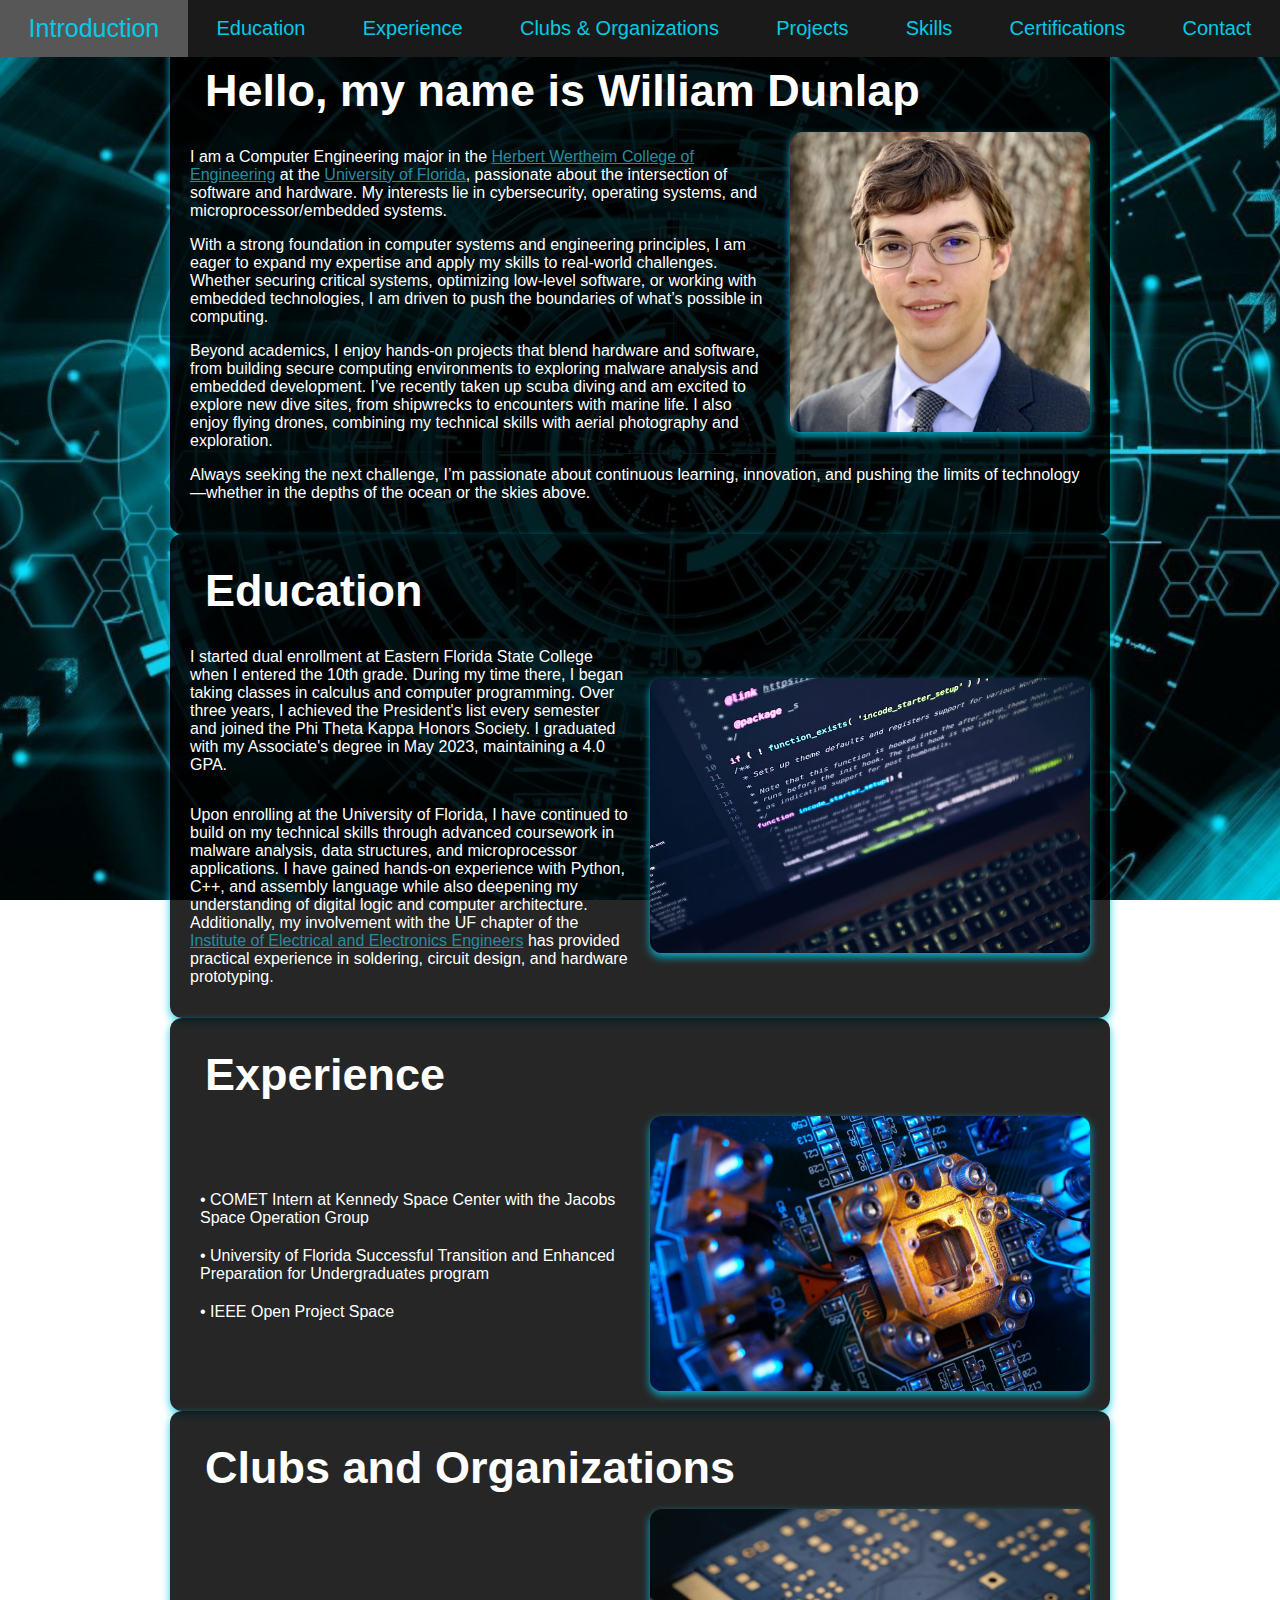
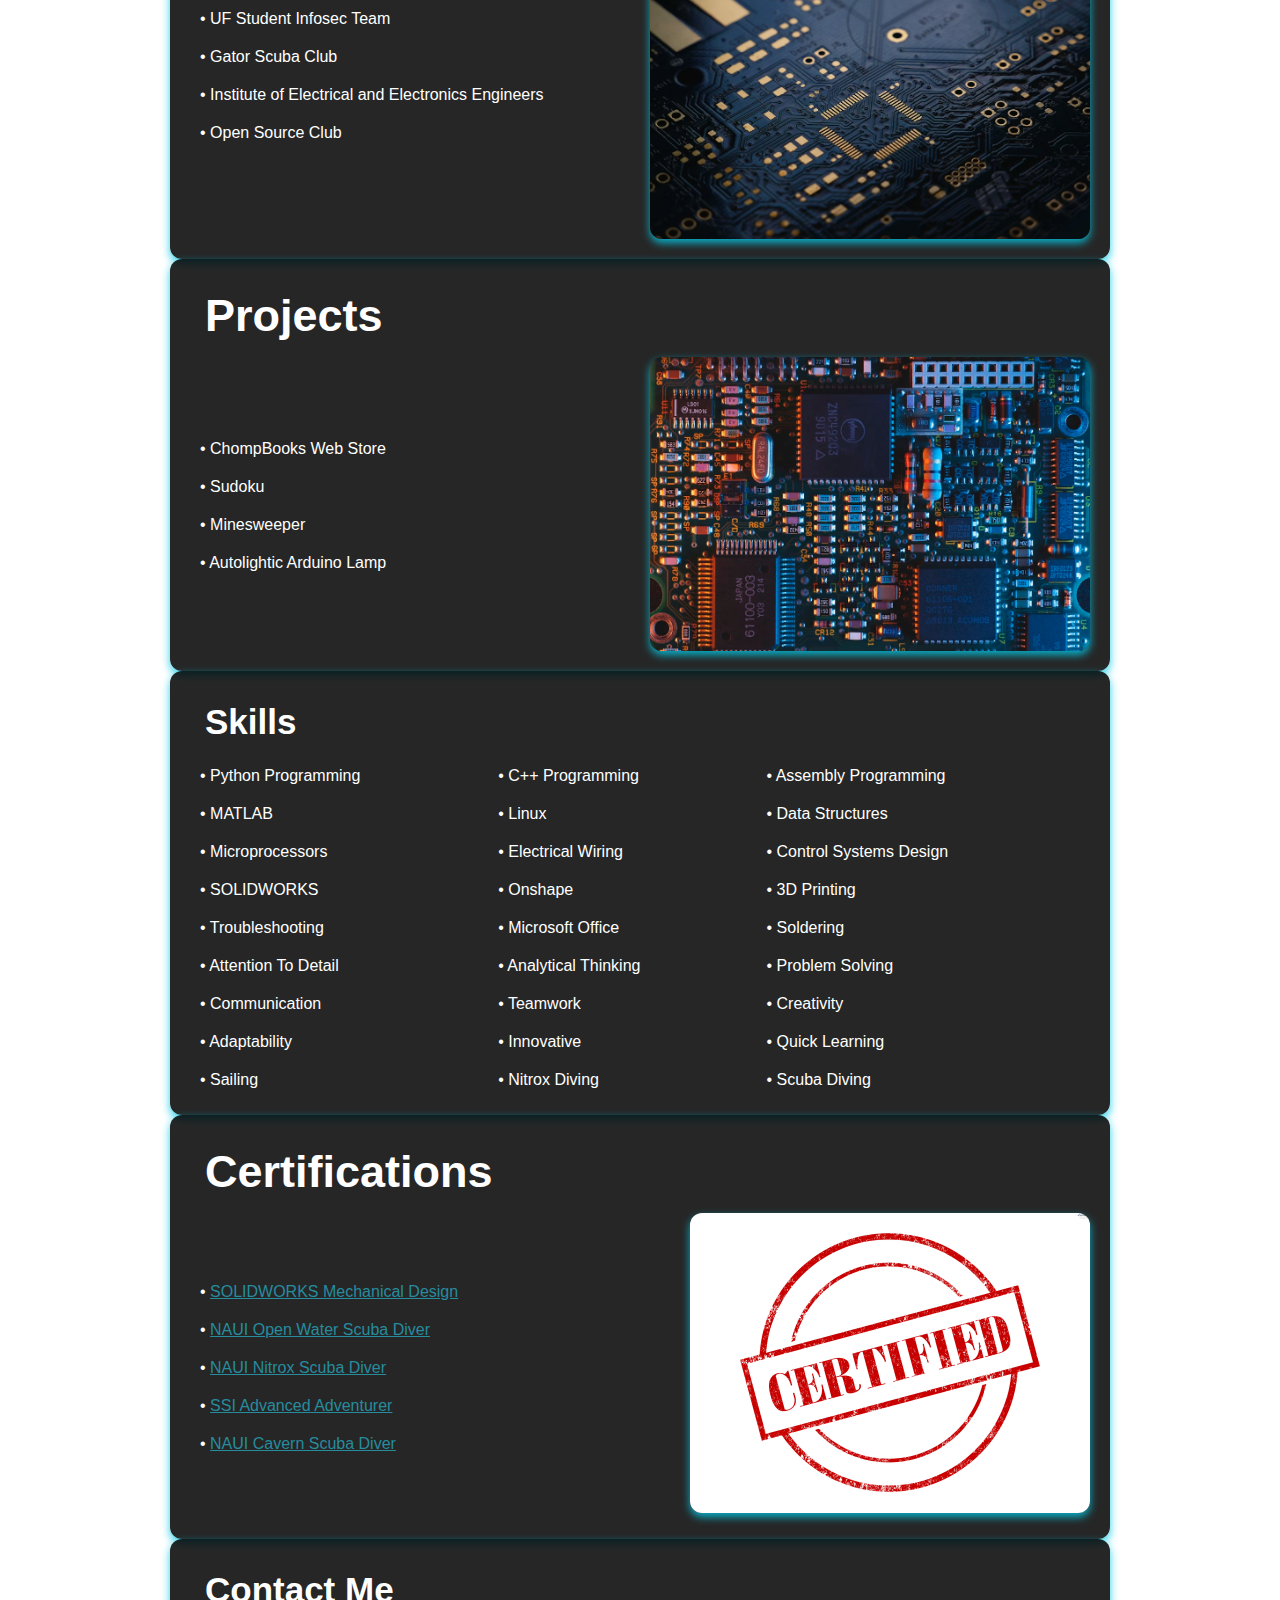
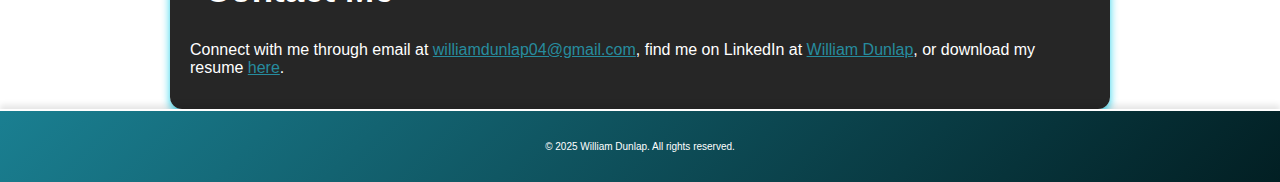
<file: index.html>
<!DOCTYPE html>
<html lang="en">
<head>
    <meta charset="UTF-8">
    <meta name="viewport" content="width=device-width, initial-scale=1.0">
    <link rel="stylesheet" href="style.css">
    <title>About William Dunlap</title>
</head>
<body>

    <div class="menu-bar">
        <a href="https://william-dunlap.github.io/">Introduction</a>
        <a href="https://william-dunlap.github.io/education">Education</a>
        <a href="https://william-dunlap.github.io/experience">Experience</a>
        <a href="https://william-dunlap.github.io/clubs">Clubs & Organizations</a>
        <a href="https://william-dunlap.github.io/projects">Projects</a>
        <a href="https://william-dunlap.github.io/#skills">Skills</a>
        <a href="https://william-dunlap.github.io/#certifications">Certifications</a>
        <a href="#contact">Contact</a>
    </div>

    <section id="introduction" class="container">
        <h1>Hello, my name is William Dunlap</h1>
        <div class="intro-image">
            <img src="headshot.jpg" alt="Technology Image">
        </div>
        <div class="intro-text">
            <p>I am a Computer Engineering major in the <a href="https://www.eng.ufl.edu/" style="color: #268c9e;">Herbert Wertheim College of Engineering</a> at the <a href="https://www.ufl.edu/" style="color: #268c9e;">University of Florida</a>, passionate about the intersection of software and hardware. My interests lie in cybersecurity, operating systems, and microprocessor/embedded systems.</p>
            <p>With a strong foundation in computer systems and engineering principles, I am eager to expand my expertise and apply my skills to real-world challenges. Whether securing critical systems, optimizing low-level software, or working with embedded technologies, I am driven to push the boundaries of what’s possible in computing.</p>
            <p>Beyond academics, I enjoy hands-on projects that blend hardware and software, from building secure computing environments to exploring malware analysis and embedded development. I’ve recently taken up scuba diving and am excited to explore new dive sites, from shipwrecks to encounters with marine life. I also enjoy flying drones, combining my technical skills with aerial photography and exploration.</p>
            <p>Always seeking the next challenge, I’m passionate about continuous learning, innovation, and pushing the limits of technology—whether in the depths of the ocean or the skies above.</p>
        </div>

    </section>

    <section id="education" class="container">
        <h2>Education</h2>
        <div class="grid" onclick="toggleExpand(this)">
            <div class="education-text">
                <p>I started dual enrollment at Eastern Florida State College when I entered the 10th grade. During my time there, I began taking classes in calculus and computer programming. Over three years, I achieved the President's list every semester and joined the Phi Theta Kappa Honors Society. I graduated with my Associate's degree in May 2023, maintaining a 4.0 GPA.</p>
                <p>Upon enrolling at the University of Florida, I have continued to build on my technical skills through advanced coursework in malware analysis, data structures, and microprocessor applications. I have gained hands-on experience with Python, C++, and assembly language while also deepening my understanding of digital logic and computer architecture. Additionally, my involvement with the UF chapter of the <a href = "https://www.ieee.org/" style="color: #268c9e;">Institute of Electrical and Electronics Engineers</a> has provided practical experience in soldering, circuit design, and hardware prototyping.</p>
            </div>
            <div class="education-image">
                <img src="education.jpg" alt="Computer Image">
            </div>
        </div>
    </section>

    <section id="exp" class="container">
        <h2>Experience</h2>
        <div class="grid" onclick="toggleExpand(this)">
            <div class="education-text">
                <table class="skills-table">
                    <tr>
                        <td>&#8226; COMET Intern at Kennedy Space Center with the Jacobs Space Operation Group</td>
                    </tr>
                    <tr>
                        <td>&#8226; University of Florida Successful Transition and Enhanced Preparation for Undergraduates program</td>
                    </tr>
                    <tr>
                        <td>&#8226; IEEE Open Project Space</td>
                    </tr>
                </table>
            </div>
            <div class="work-image">
                <img src="work.jpg" alt="Computer Image">
            </div>
        </div>
    </section>

<section id="clubs" class="container">
        <h2>Clubs and Organizations</h2>
        <div class="grid">
            <div class="education-text">
                <table class="skills-table">
        <tr>
            <td>&#8226; UF Student Infosec Team</td>
        </tr>
        <tr>
            <td>&#8226; Gator Scuba Club</td>
        </tr>
        <tr>
            <td>&#8226; Institute of Electrical and Electronics Engineers</td>
        </tr>
	    <tr>
            <td>&#8226; Open Source Club</td>
        </tr>

        <!-- Add more rows as needed -->
    </table>
            </div>
            <div class="education-image">
                <img src="clubs.avif" alt="Computer Image">
            </div>
        </div>
    </section>

<section id="projects" class="container">
        <h2>Projects</h2>
        <div class="grid">
            <div class="education-text">
                <table class="skills-table">
                    <tr>
                        <td>&#8226; ChompBooks Web Store</td>
                    </tr>
                    <tr>
                        <td>&#8226; Sudoku</td>
                    </tr>
                    <tr>
                        <td>&#8226; Minesweeper</td>
                    </tr>
                    <tr>
                        <td>&#8226; Autolightic Arduino Lamp</td>
                    </tr>

        <!-- Add more rows as needed -->
                </table>
            </div>
            <div class="education-image">
                <img src="projects.avif" alt="Computer Image">
            </div>
        </div>
    </section>

    <section id="skills" class="container">
    <h3>Skills</h3>
    <table class="skills-table">
        <tr>
            <td>&#8226; Python Programming</td>
            <td>&#8226; C++ Programming</td>
	        <td>&#8226; Assembly Programming</td>
        </tr>
        <tr>
            <td>&#8226; MATLAB</td>
            <td>&#8226; Linux</td>
            <td>&#8226; Data Structures</td>
        </tr>
        <tr>
            <td>&#8226; Microprocessors</td>
            <td>&#8226; Electrical Wiring</td>
            <td>&#8226; Control Systems Design</td>
        </tr>
        <tr>
            <td>&#8226; SOLIDWORKS</td>
	        <td>&#8226; Onshape</td>
            <td>&#8226; 3D Printing</td>
        </tr>
        <tr>
            <td>&#8226; Troubleshooting</td>
            <td>&#8226; Microsoft Office</td>
            <td>&#8226; Soldering</td>
        </tr>
        <tr>
            <td>&#8226; Attention To Detail</td>
            <td>&#8226; Analytical Thinking</td>
            <td>&#8226; Problem Solving</td>
        </tr>
	    <tr>
            <td>&#8226; Communication</td>
            <td>&#8226; Teamwork</td>
            <td>&#8226; Creativity</td>
        </tr>
	    <tr>
	        <td>&#8226; Adaptability</td>
	        <td>&#8226; Innovative</td>
	        <td>&#8226; Quick Learning</td>
        </tr>
        <tr>
            <td>&#8226; Sailing</td>
            <td>&#8226; Nitrox Diving</td>
            <td>&#8226; Scuba Diving</td>
        </tr>


        <!-- Add more rows as needed -->
    </table>
    </section>
        <section id="certifications" class="container">
            <h2>Certifications</h2>
            <div class="grid">
                <div class="cert-text">
                    <table class="skills-table">
                        <tr>
                            <td>&#8226; <a href="solidworks.pdf" download style="color: #268c9e;">SOLIDWORKS Mechanical Design</a></td>
                        </tr>
                        <tr>
                            <td>&#8226; <a href="nauiopenwater.PNG" download style="color: #268c9e;">NAUI Open Water Scuba Diver</a></td>
                        </tr>
                        <tr>
                            <td>&#8226; <a href="nauinitrox.PNG" download style="color: #268c9e;">NAUI Nitrox Scuba Diver</a></td>
                        </tr>
                        <tr>
                            <td>&#8226; <a href="ssi_advanced_adventurer.pdf" download style="color: #268c9e;">SSI Advanced Adventurer</a></td>
                        </tr>
                        <tr>
                            <td>&#8226; <a href="cavern_cert.jpeg" download style="color: #268c9e;">NAUI Cavern Scuba Diver</a></td>
                        </tr>


                        <!-- Add more rows as needed -->
                    </table>
                </div>
                <div class="cert-image">
                    <img src="cert.png" alt="Certification Stamp">
                </div>
            </div>
        </section>


    <section id="contact" class="container">
    <h3>Contact Me</h3>
    <p>Connect with me through email at <a href="mailto:williamdunlap04@gmail.com" style="color: #268c9e;">williamdunlap04@gmail.com</a>, find me on LinkedIn at <a href = "https://www.linkedin.com/in/william-dunlap-85a898285/" style="color: #268c9e;"> William Dunlap</a>, or download my resume <a href="Dunlap_William_Resume.pdf" download style="color: #268c9e;">here</a>.</p>
</section>

    <footer>
        <div class="container">
            <p>&copy; 2025 William Dunlap. All rights reserved.</p>
        </div>
    </footer>

</body>
</html>
</file>
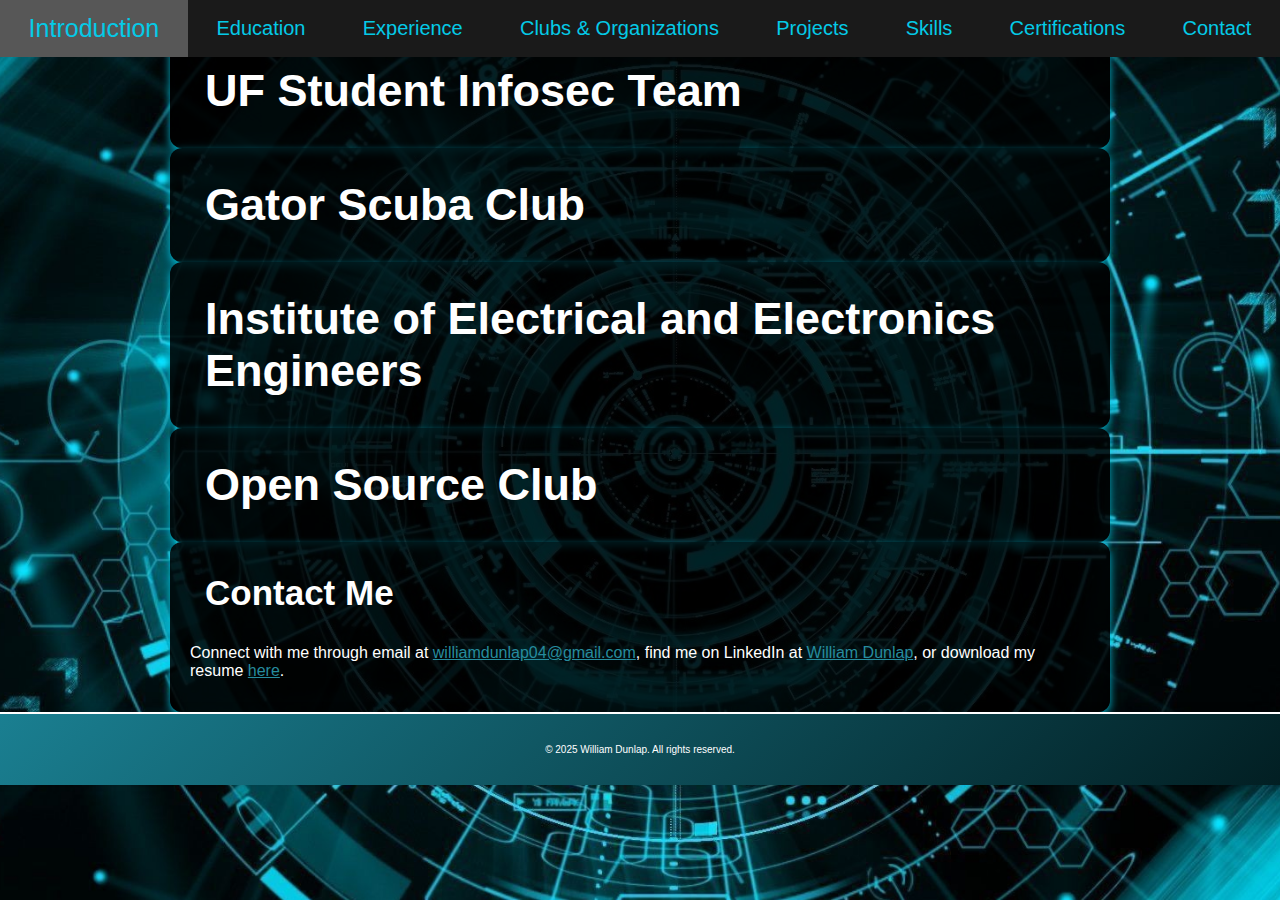
<file: clubs.html>
<!DOCTYPE html>
<html lang="en">
<head>
    <meta charset="UTF-8">
    <meta name="viewport" content="width=device-width, initial-scale=1.0">
    <link rel="stylesheet" href="style.css">
    <title>William Dunlap's Clubs</title>
</head>
<body>

<div class="menu-bar">
    <a href="https://william-dunlap.github.io/">Introduction</a>
    <a href="https://william-dunlap.github.io/education">Education</a>
    <a href="https://william-dunlap.github.io/experience">Experience</a>
    <a href="https://william-dunlap.github.io/clubs">Clubs & Organizations</a>
    <a href="https://william-dunlap.github.io/projects">Projects</a>
    <a href="https://william-dunlap.github.io/#skills">Skills</a>
    <a href="https://william-dunlap.github.io/#certifications">Certifications</a>
    <a href="#contact">Contact</a>
</div>

<section id="introduction" class="container">
    <h1>UF Student Infosec Team</h1>

</section>

<section id="GSC" class="container">
    <h1>Gator Scuba Club</h1>

</section>

<section id="ieee" class="container">
    <h1>Institute of Electrical and Electronics Engineers</h1>

</section>
<section id="osc" class="container">
    <h1>Open Source Club</h1>

</section>


<section id="contact" class="container" onclick="toggleExpand(this)">
    <h3>Contact Me</h3>
    <p>Connect with me through email at <a href="mailto:williamdunlap04@gmail.com" style="color: #268c9e;">williamdunlap04@gmail.com</a>, find me on LinkedIn at <a href = "https://www.linkedin.com/in/william-dunlap-85a898285/" style="color: #268c9e;"> William Dunlap</a>, or download my resume <a href="Dunlap_William_Resume.pdf" download style="color: #268c9e;">here</a>.</p>
</section>

<footer>
    <div class="container">
        <p>&copy; 2025 William Dunlap. All rights reserved.</p>
    </div>
</footer>

</body>
</html>
</file>
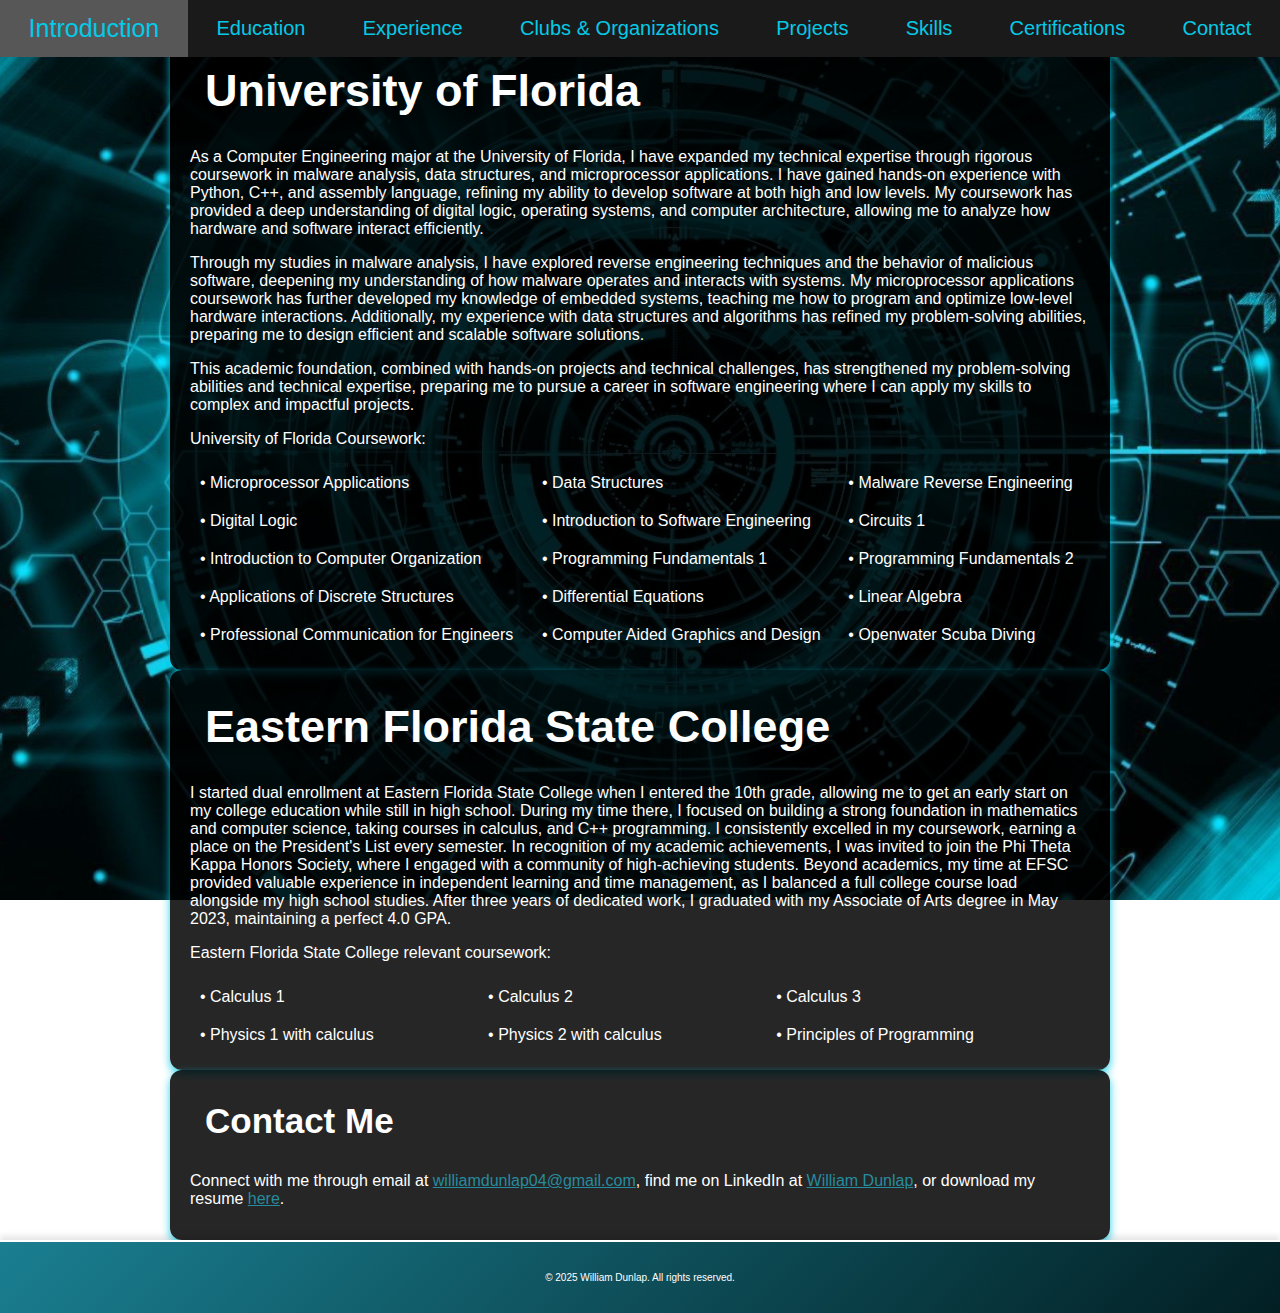
<file: education.html>
<!DOCTYPE html>
<html lang="en">
<head>
    <meta charset="UTF-8">
    <meta name="viewport" content="width=device-width, initial-scale=1.0">
    <link rel="stylesheet" href="style.css">
    <title>William Dunlap's Education</title>
</head>
<body>

<div class="menu-bar">
    <a href="https://william-dunlap.github.io/">Introduction</a>
    <a href="https://william-dunlap.github.io/education">Education</a>
    <a href="https://william-dunlap.github.io/experience">Experience</a>
    <a href="https://william-dunlap.github.io/clubs">Clubs & Organizations</a>
    <a href="https://william-dunlap.github.io/projects">Projects</a>
    <a href="https://william-dunlap.github.io/#skills">Skills</a>
    <a href="https://william-dunlap.github.io/#certifications">Certifications</a>
    <a href="#contact">Contact</a>
</div>

<section id="introduction" class="container" onclick="toggleExpand(this)">
    <h1>University of Florida</h1>
    <p>As a Computer Engineering major at the University of Florida, I have expanded my technical expertise through rigorous coursework in malware analysis, data structures, and microprocessor applications. I have gained hands-on experience with Python, C++, and assembly language, refining my ability to develop software at both high and low levels. My coursework has provided a deep understanding of digital logic, operating systems, and computer architecture, allowing me to analyze how hardware and software interact efficiently.</p>
    <p>Through my studies in malware analysis, I have explored reverse engineering techniques and the behavior of malicious software, deepening my understanding of how malware operates and interacts with systems. My microprocessor applications coursework has further developed my knowledge of embedded systems, teaching me how to program and optimize low-level hardware interactions. Additionally, my experience with data structures and algorithms has refined my problem-solving abilities, preparing me to design efficient and scalable software solutions.</p>
    <p>This academic foundation, combined with hands-on projects and technical challenges, has strengthened my problem-solving abilities and technical expertise, preparing me to pursue a career in software engineering where I can apply my skills to complex and impactful projects.</p>
    <p>University of Florida Coursework:</p>
    <table class="uf-relevant-coursework">
        <tr>
            <td>&#8226; Microprocessor Applications</td>
            <td>&#8226; Data Structures</td>
            <td>&#8226; Malware Reverse Engineering</td>
        </tr>
        <tr>
            <td>&#8226; Digital Logic</td>
            <td>&#8226; Introduction to Software Engineering</td>
            <td>&#8226; Circuits 1</td>
        </tr>
        <tr>
            <td>&#8226; Introduction to Computer Organization</td>
            <td>&#8226; Programming Fundamentals 1</td>
            <td>&#8226; Programming Fundamentals 2</td>
        </tr>
        <tr>
            <td>&#8226; Applications of Discrete Structures</td>
            <td>&#8226; Differential Equations</td>
            <td>&#8226; Linear Algebra</td>
        </tr>
        <tr>
            <td>&#8226; Professional Communication for Engineers</td>
            <td>&#8226; Computer Aided Graphics and Design</td>
            <td>&#8226; Openwater Scuba Diving</td>
        </tr>


        <!-- Add more rows as needed -->
    </table>
</section>

<section id="EFSC" class="container" onclick="toggleExpand(this)">
    <h1>Eastern Florida State College</h1>
    <p>I started dual enrollment at Eastern Florida State College when I entered the 10th grade, allowing me to get an early start on my college education while still in high school. During my time there, I focused on building a strong foundation in mathematics and computer science, taking courses in calculus, and C++ programming. I consistently excelled in my coursework, earning a place on the President's List every semester. In recognition of my academic achievements, I was invited to join the Phi Theta Kappa Honors Society, where I engaged with a community of high-achieving students. Beyond academics, my time at EFSC provided valuable experience in independent learning and time management, as I balanced a full college course load alongside my high school studies. After three years of dedicated work, I graduated with my Associate of Arts degree in May 2023, maintaining a perfect 4.0 GPA.</p>
    <p>Eastern Florida State College relevant coursework:</p>
    <table class="uf-relevant-coursework">
        <tr>
            <td>&#8226; Calculus 1</td>
            <td>&#8226; Calculus 2</td>
            <td>&#8226; Calculus 3</td>
        </tr>
        <tr>
            <td>&#8226; Physics 1 with calculus</td>
            <td>&#8226; Physics 2 with calculus</td>
            <td>&#8226; Principles of Programming</td>
        </tr>
    </table>
</section>

<section id="contact" class="container" onclick="toggleExpand(this)">
    <h3>Contact Me</h3>
    <p>Connect with me through email at <a href="mailto:williamdunlap04@gmail.com" style="color: #268c9e;">williamdunlap04@gmail.com</a>, find me on LinkedIn at <a href = "https://www.linkedin.com/in/william-dunlap-85a898285/" style="color: #268c9e;"> William Dunlap</a>, or download my resume <a href="Dunlap_William_Resume.pdf" download style="color: #268c9e;">here</a>.</p>
</section>

<footer>
    <div class="container">
        <p>&copy; 2025 William Dunlap. All rights reserved.</p>
    </div>
</footer>

</body>
</html>
</file>
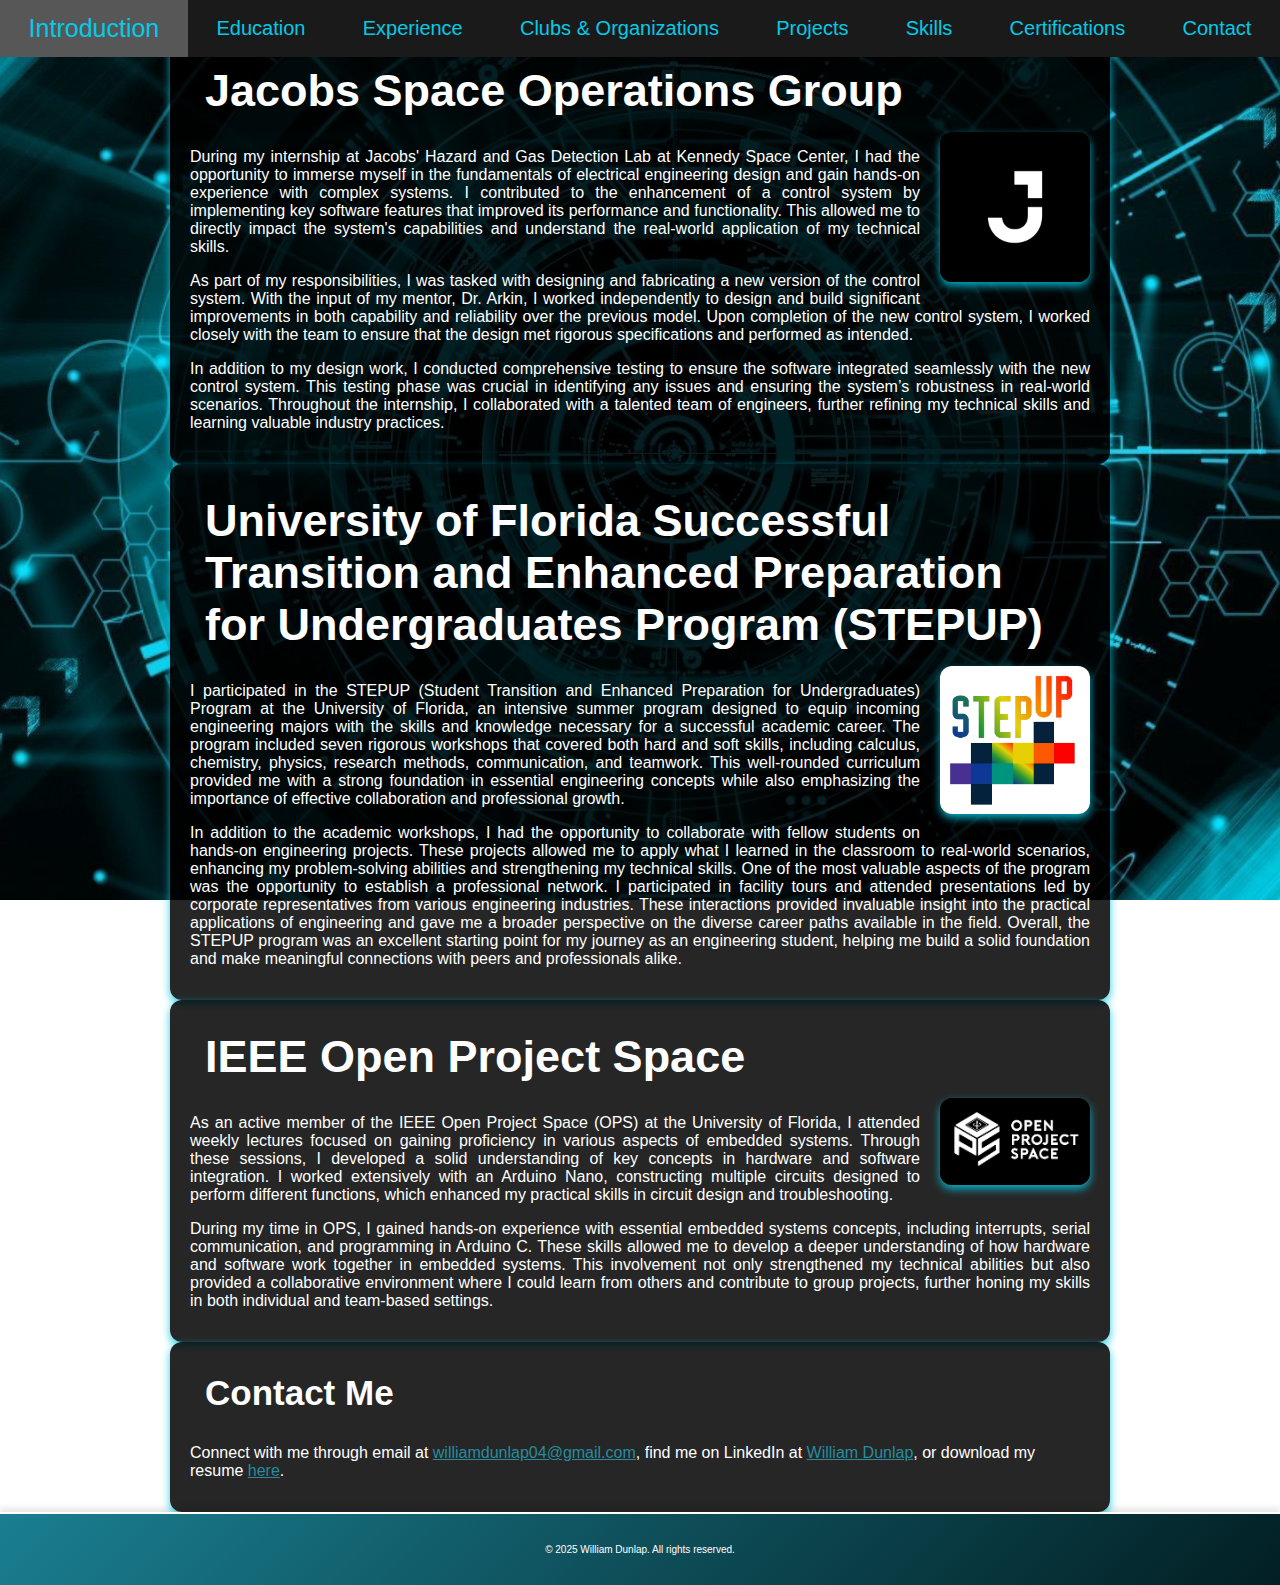
<file: experience.html>
<!DOCTYPE html>
<html lang="en">
<head>
    <meta charset="UTF-8">
    <meta name="viewport" content="width=device-width, initial-scale=1.0">
    <link rel="stylesheet" href="style.css">
    <title>William Dunlap's Experience</title>
</head>
<body>

<div class="menu-bar">
    <a href="https://william-dunlap.github.io/">Introduction</a>
    <a href="https://william-dunlap.github.io/education">Education</a>
    <a href="https://william-dunlap.github.io/experience">Experience</a>
    <a href="https://william-dunlap.github.io/clubs">Clubs & Organizations</a>
    <a href="https://william-dunlap.github.io/projects">Projects</a>
    <a href="https://william-dunlap.github.io/#skills">Skills</a>
    <a href="https://william-dunlap.github.io/#certifications">Certifications</a>
    <a href="#contact">Contact</a>
</div>

<section id="introduction" class="container">
    <h1>Jacobs Space Operations Group</h1>
    <div class="jacobs-image">
        <img src="jacobs_logo.jpg" alt="Jacobs Logo">
    </div>
    <div class="jacobstxt">
        <p>During my internship at Jacobs' Hazard and Gas Detection Lab at Kennedy Space Center, I had the opportunity to immerse myself in the fundamentals of electrical engineering design and gain hands-on experience with complex systems. I contributed to the enhancement of a control system by implementing key software features that improved its performance and functionality. This allowed me to directly impact the system's capabilities and understand the real-world application of my technical skills.</p>
        <p>As part of my responsibilities, I was tasked with designing and fabricating a new version of the control system. With the input of my mentor, Dr. Arkin, I worked independently to design and build significant improvements in both capability and reliability over the previous model. Upon completion of the new control system, I worked closely with the team to ensure that the design met rigorous specifications and performed as intended.</p>
        <p>In addition to my design work, I conducted comprehensive testing to ensure the software integrated seamlessly with the new control system. This testing phase was crucial in identifying any issues and ensuring the system’s robustness in real-world scenarios. Throughout the internship, I collaborated with a talented team of engineers, further refining my technical skills and learning valuable industry practices.</p>
    </div>
</section>


<section id="stepup" class="container">
    <h1>University of Florida Successful Transition and Enhanced Preparation for Undergraduates Program (STEPUP)</h1>
    <div class="stepup-image">
        <img src="stepuplogo.jpg" alt="STEPUP Logo">
    </div>
    <div class="stepuptxt">
        <p>I participated in the STEPUP (Student Transition and Enhanced Preparation for Undergraduates) Program at the University of Florida, an intensive summer program designed to equip incoming engineering majors with the skills and knowledge necessary for a successful academic career. The program included seven rigorous workshops that covered both hard and soft skills, including calculus, chemistry, physics, research methods, communication, and teamwork. This well-rounded curriculum provided me with a strong foundation in essential engineering concepts while also emphasizing the importance of effective collaboration and professional growth.</p>
        <p>In addition to the academic workshops, I had the opportunity to collaborate with fellow students on hands-on engineering projects. These projects allowed me to apply what I learned in the classroom to real-world scenarios, enhancing my problem-solving abilities and strengthening my technical skills. One of the most valuable aspects of the program was the opportunity to establish a professional network. I participated in facility tours and attended presentations led by corporate representatives from various engineering industries. These interactions provided invaluable insight into the practical applications of engineering and gave me a broader perspective on the diverse career paths available in the field. Overall, the STEPUP program was an excellent starting point for my journey as an engineering student, helping me build a solid foundation and make meaningful connections with peers and professionals alike.</p>
    </div>
</section>
<section id="ieeeops" class="container">
    <h1>IEEE Open Project Space</h1>
    <div class="ops-image">
        <img src="opslogo.jpg" alt="IEEE Open Project Space Logo">
    </div>
    <div class="opstxt">
        <p>As an active member of the IEEE Open Project Space (OPS) at the University of Florida, I attended weekly lectures focused on gaining proficiency in various aspects of embedded systems. Through these sessions, I developed a solid understanding of key concepts in hardware and software integration. I worked extensively with an Arduino Nano, constructing multiple circuits designed to perform different functions, which enhanced my practical skills in circuit design and troubleshooting.</p>
        <p>During my time in OPS, I gained hands-on experience with essential embedded systems concepts, including interrupts, serial communication, and programming in Arduino C. These skills allowed me to develop a deeper understanding of how hardware and software work together in embedded systems. This involvement not only strengthened my technical abilities but also provided a collaborative environment where I could learn from others and contribute to group projects, further honing my skills in both individual and team-based settings.</p>
    </div>
</section>

<section id="contact" class="container" onclick="toggleExpand(this)">
    <h3>Contact Me</h3>
    <p>Connect with me through email at <a href="mailto:williamdunlap04@gmail.com" style="color: #268c9e;">williamdunlap04@gmail.com</a>, find me on LinkedIn at <a href = "https://www.linkedin.com/in/william-dunlap-85a898285/" style="color: #268c9e;"> William Dunlap</a>, or download my resume <a href="Dunlap_William_Resume.pdf" download style="color: #268c9e;">here</a>.</p>
</section>

<footer>
    <div class="container">
        <p>&copy; 2025 William Dunlap. All rights reserved.</p>
    </div>
</footer>

</body>
</html>
</file>
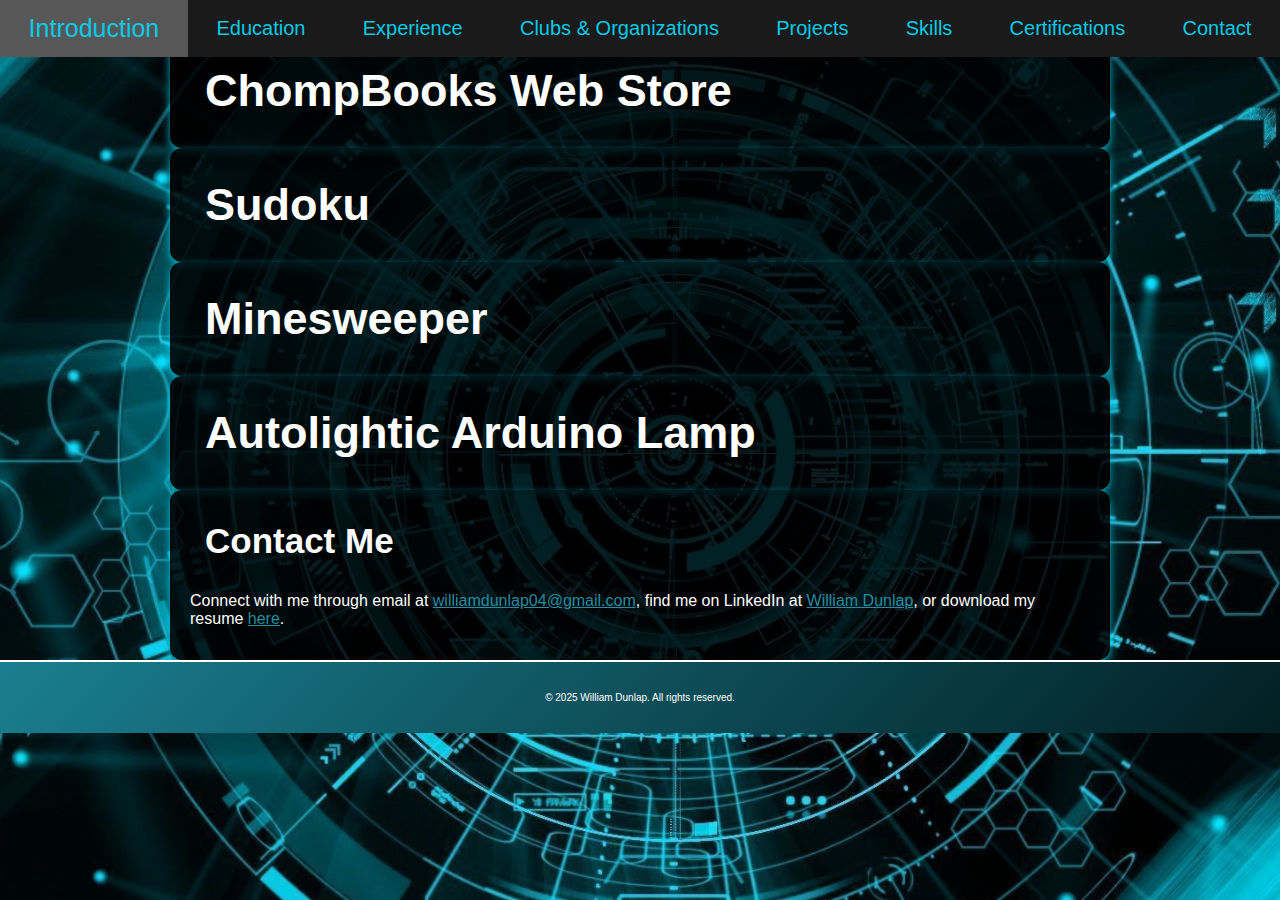
<file: projects.html>
<!DOCTYPE html>
<html lang="en">
<head>
    <meta charset="UTF-8">
    <meta name="viewport" content="width=device-width, initial-scale=1.0">
    <link rel="stylesheet" href="style.css">
    <title>William Dunlap's Projects</title>
</head>
<body>

<div class="menu-bar">
    <a href="https://william-dunlap.github.io/">Introduction</a>
    <a href="https://william-dunlap.github.io/education">Education</a>
    <a href="https://william-dunlap.github.io/experience">Experience</a>
    <a href="https://william-dunlap.github.io/clubs">Clubs & Organizations</a>
    <a href="https://william-dunlap.github.io/projects">Projects</a>
    <a href="https://william-dunlap.github.io/#skills">Skills</a>
    <a href="https://william-dunlap.github.io/#certifications">Certifications</a>
    <a href="#contact">Contact</a>
</div>

<section id="introduction" class="container">
    <h1>ChompBooks Web Store</h1>

</section>

<section id="sudoku" class="container">
    <h1>Sudoku</h1>

</section>

<section id="minsweeper" class="container">
    <h1>Minesweeper</h1>

</section>
<section id="arduino" class="container">
    <h1>Autolightic Arduino Lamp</h1>

</section>


<section id="contact" class="container" onclick="toggleExpand(this)">
    <h3>Contact Me</h3>
    <p>Connect with me through email at <a href="mailto:williamdunlap04@gmail.com" style="color: #268c9e;">williamdunlap04@gmail.com</a>, find me on LinkedIn at <a href = "https://www.linkedin.com/in/william-dunlap-85a898285/" style="color: #268c9e;"> William Dunlap</a>, or download my resume <a href="Dunlap_William_Resume.pdf" download style="color: #268c9e;">here</a>.</p>
</section>

<footer>
    <div class="container">
        <p>&copy; 2025 William Dunlap. All rights reserved.</p>
    </div>
</footer>

</body>
</html>
</file>
<file: style.css>
body {
    font-family: 'Roboto', sans-serif;
    margin: 0;
    padding: 0;
    background: url('bg.jpg') no-repeat center center fixed;
    background-size: cover;
    color: #fff;
}

.container {
    max-width: 900px;
    margin: 0 auto;
    padding: 1em 20px;
}
.menu-bar {
    display: flex;
    justify-content: center;
    align-items: center;
    position: fixed;
    width: 100vw;
    background-color: #1a1a1a;
    overflow: hidden;
}
.menu-bar a {
    float: left;
    font-size: 20px;
    display: block;
    color: #04cae7;
    text-align: center;
    padding: 14px;
    text-decoration: none;
    flex-grow: 1;
}
.menu-bar a:hover {
    background-color: #575757;
    font-size: 25px;
}

header {
    background: linear-gradient(135deg, #4CAF50, #1a1a1a);
    color: #fff;
    text-align: center;
    padding: 1em 0;
    border-bottom: 2px solid #fff;
    position: fixed;
    width: 100%;
    top: 0;
    z-index: 1000;
    box-shadow: 0 4px 6px rgba(0, 0, 0, 0.1);
}

h1, h2 {
    color: #fff;
    margin: 0;
    font-size: 45px;
    padding: 15px;
}
h3 {
    color: #fff;
    margin: 0;
    font-size: 35px;
    padding: 15px;
}

#introduction {
    padding-top: 50px; /* Adjust the padding as needed */
}


section {
    background-color: rgba(0, 0, 0, 0.85); /* Semi-transparent background */
    border-radius: 12px;
    box-shadow: 0 4px 8px rgba(4, 202, 231, 0.85);
    padding: 30px;
    margin: 20px 0;
    transition: all 0.3s ease; /* Smooth transition on hover */
    cursor: pointer;
    scroll-margin-top: 50px;
}

footer {
    text-align: center;
    padding: 1em 0;
    background: linear-gradient(135deg, #1a7f91, #021F23);
    color: #fff;
    font-size: 10px;
    border-top: 2px solid #fff;
    box-shadow: 0 -4px 6px rgba(0, 0, 0, 0.1);
}

.grid {
    display: grid;
    grid-template-columns: 1fr 1fr;
    align-items: center;
    gap: 20px;

}

.intro-image img{
    width: 300px;
    float: right;
    border-radius: 12px;
    box-shadow: 0 4px 8px rgba(4, 202, 231, 0.85);
    margin-left: 20px;
    margin-bottom: 10px;
}

.jacobs-image img, .stepup-image img, .ops-image img{
    width: 150px;
    float: right;
    border-radius: 12px;
    box-shadow: 0 4px 8px rgba(4, 202, 231, 0.85);
    margin-left: 20px;
    margin-bottom: 10px;
}
.jacobstxt p, .stepuptxt p, .opstxt p{
    text-align: justify;
}

.cert-image img{
    width: 400px;
    float: right;
    border-radius: 12px;
    box-shadow: 0 4px 8px rgba(4, 202, 231, 0.85);
    margin-left: 20px;
    margin-bottom: 10px;
}

.education-image img {
    width: 100%;
    border-radius: 12px;
    box-shadow: 0 4px 8px rgba(4, 202, 231, 0.85);
}
.work-image img {
    width: 100%;
    border-radius: 12px;
    box-shadow: 0 4px 8px rgba(4, 202, 231, 0.85);
}

.expandable {
    height: auto;
    max-height: 1000px; /* Adjust to a value larger than your expected content height */
    transition: max-height 0.3s ease;
}
.skills-table, .uf-relevant-coursework {
    width: 100%;
    border-collapse: collapse; /* Remove border spacing */
}

.skills-table td, .uf-relevant-coursework td {
    padding: 10px; /* Adjust padding as needed */
    border: none;
}
.education-text {
    display: flex;
    flex-direction: column;
    justify-content: center;
}
</file>
